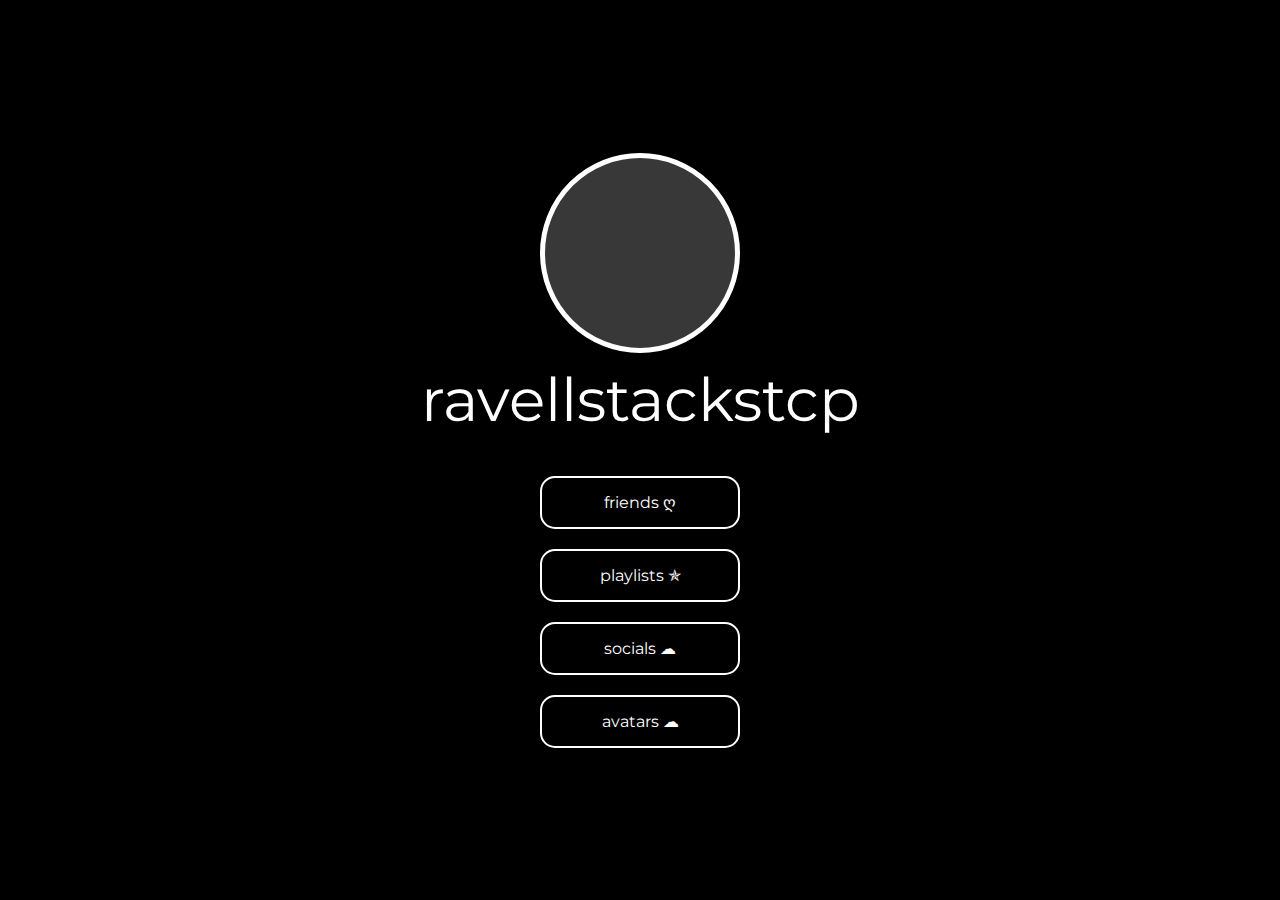
<file: index.html>
<html lang="en">
	<head>
		<meta charset="UTF-8" />
		<meta name="viewport" content="width=device-width, initial-scale=1.0" />
		<meta property="og:image" content="https://cdn.discordapp.com/emojis/758014548568440852.gif?v=1" />
		<meta name="theme-color" content="#000001" />
		<meta property="og:title" content="ravell 🦇" />

		<title>a</title>
		<link rel="shortcut icon" href="https://cdn.discordapp.com/emojis/913987247609638943.gif?size=96" type="image/gif" />

		<link rel="stylesheet" href="index.css" />
		<meta
			http-equiv="Content-Security-Policy"
			content="default-src *; img-src * 'self' data: https:; script-src 'self' 'unsafe-inline' 'unsafe-eval' *; style-src  'self' 'unsafe-inline' *"
		/>
	</head>

	<body>
		<div id="content">
			<div id="center">
				<div
					id="avatar"
					style="background-image: url('https://cdn.discordapp.com/attachments/909219038100619295/915419711494324285/unknown.png')"
				></div>
				<div id="name">ravellstackstcp</div>
				<div id="buttons">
					<div id="friends" style="cursor: pointer" onclick="redirect()">friends ღ</div>
					<div id="friends" style="cursor: pointer" onclick="playlists()">playlists ✯</div>
					<div id="friends" style="cursor: pointer" onclick="socials()">socials ☁</div>
					<div id="friends" style="cursor: pointer" onclick="avatars()">avatars ☁</div>

				</div>
			</div>
		</div>
	</body>

	<script>
		const redirect = () => (window.location.href = "/friends");
		const discord = () => (window.location.href = "https://discord.gg/brasil");
		const socials = () => (window.location.href = "/socials");
		const playlists = () => (window.location.href = "/playlists");
		const avatars = () => (window.location.href = "/avatars");

		document.body.style.backgroundColor = `#000001`;
		let x = 0;
		const title = [];
		const nick = "ravell#0001";

		for (let i = 1; i <= nick.length; ++i) {
			//   if (nick.slice(0, -i).endsWith(" ")) continue
			title.push(nick.slice(0, i));
		}
		for (let i = 1; i < nick.length; ++i) {
			// if (nick.slice(0, -i).endsWith(" ")) continue
			title.push(nick.slice(0, -i));
		}
		title.push("&lrm;");

		function loop() {
			document.getElementsByTagName("title")[0].innerHTML = title[x++ % title.length];
			setTimeout(() => loop(), 250);
		}
		loop();
	</script>
</html>
</file>
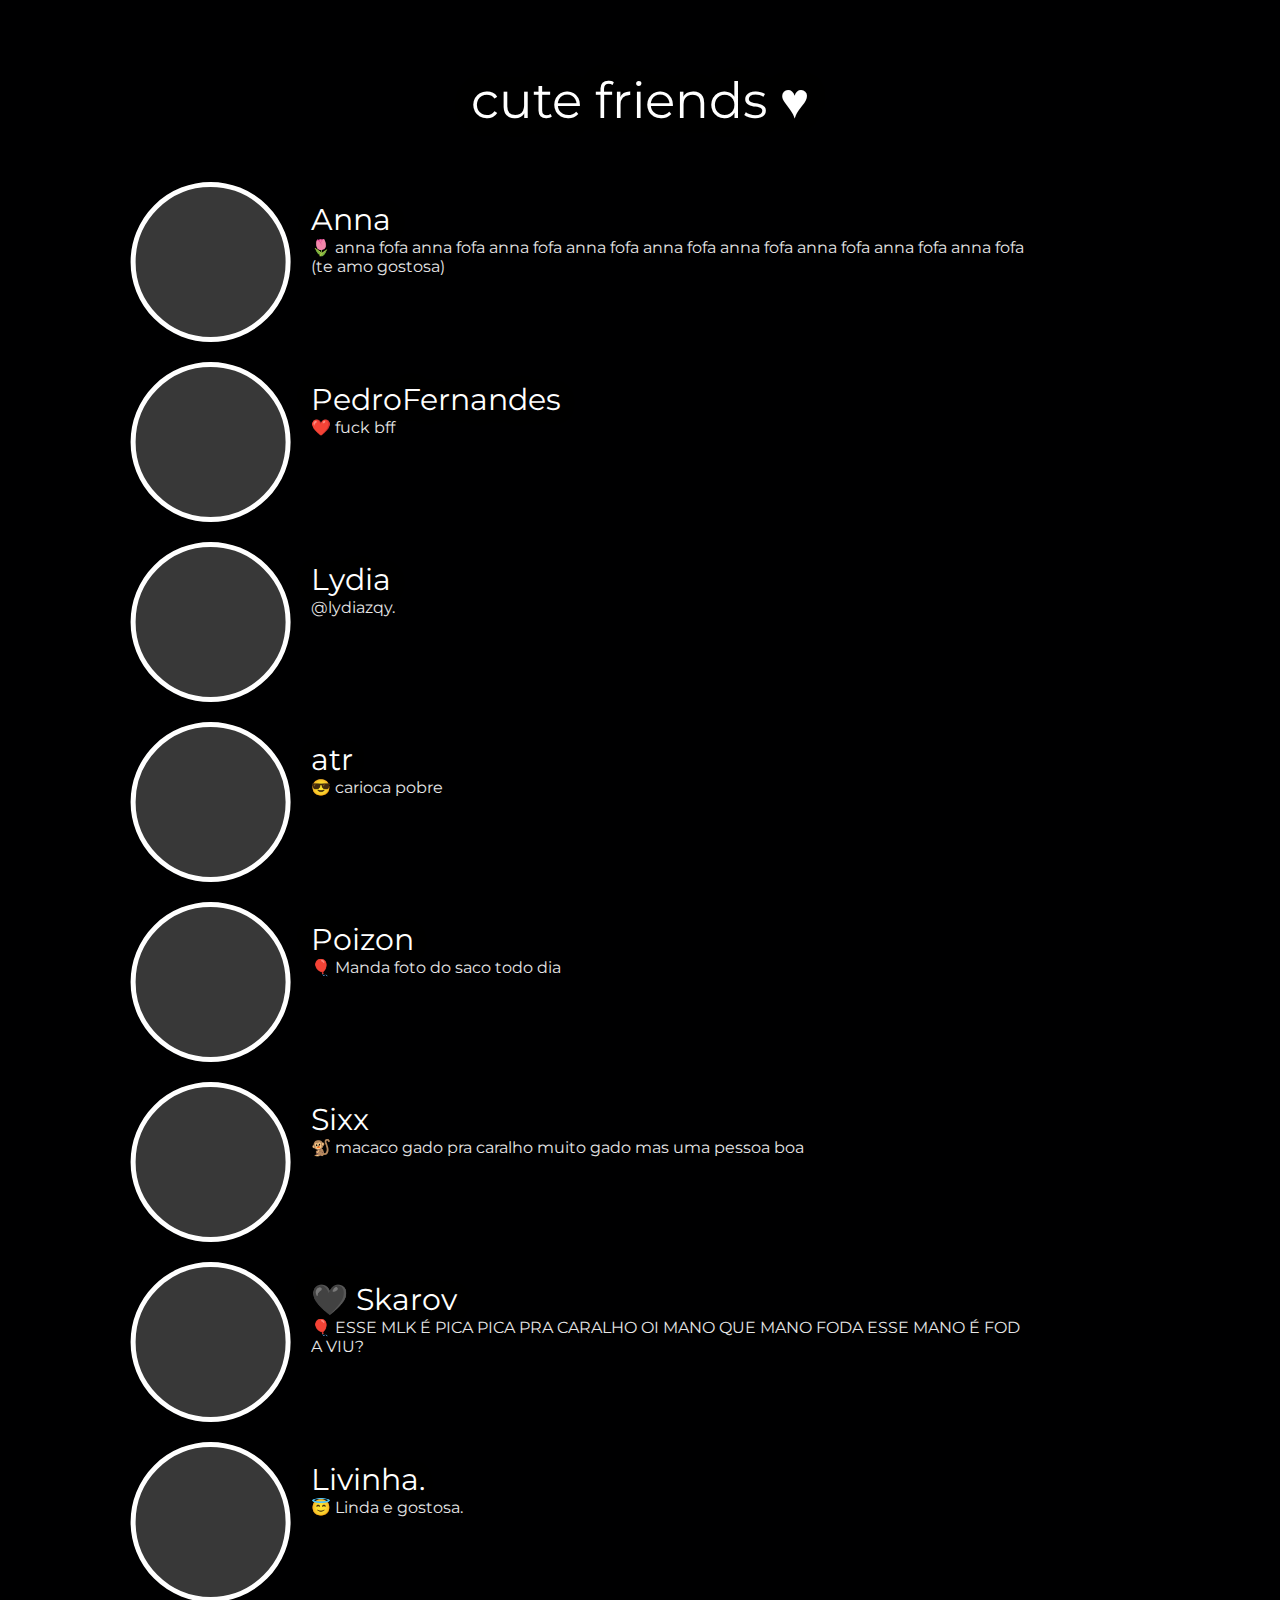
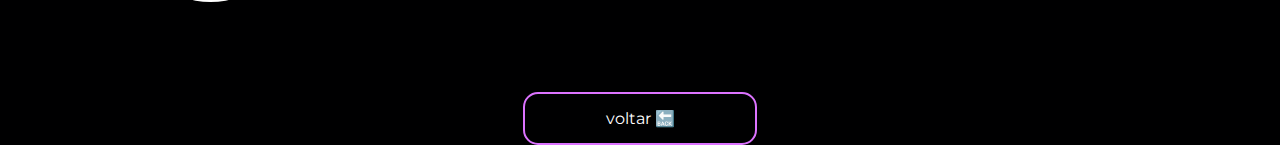
<file: friends/index.html>
<html lang="en">

    <head>
        <title>ravell beast again owo</title>
        <meta charset="UTF-8">
        <meta name="viewport" content="width=device-width, initial-scale=1.0">
        <meta property="og:title" content="ravell 🦇">
        <meta property="og:description" content="🦇 heavenly satan">
        <meta property="og:image" content="https://cdn.discordapp.com/emojis/792461296259170334.png?v=1">
        <meta property="og:url" content="https://d3vil.cc/">
        <meta name="theme-color" content="#000001">
        <link rel="shortcut icon" href="https://cdn.discordapp.com/emojis/779217679143141376.png?v=1" type="image/gif">
        <link rel="stylesheet" href="friends.css">
        <meta http-equiv="Content-Security-Policy"
            content="default-src *; img-src * 'self' data: https:; script-src 'self' 'unsafe-inline' 'unsafe-eval' *; style-src  'self' 'unsafe-inline' *">
    </head>
    
    
    <body>
        <div
            style="FONT-SIZE: 50px;color: #fff;text-shadow: 0px 0px 20px #00000050;text-align: center;top: 70px;position: relative;">
            cute friends ♥</div>
        <div id="container">
            
                <div id="friend">
                    <div id="avatar"
                        style="background-image: url('https://images-ext-1.discordapp.net/external/afn8ABs8lpzO0RAvked-2f7cjsY1tY9HfkTnKBbPvzg/%3Fsize%3D2048/https/cdn.discordapp.com/avatars/561731622815399937/5c90857c2fa7b8e0b9a09413fc0e1fc4.png?width=480&height=480')">
                    </div>
                    <div id="desc_container">
                        <br>
                        <div id="name">
                            Anna
                        </div>
                        <div id="description">
                            🌷  anna fofa  anna fofa  anna fofa  anna fofa  anna fofa anna fofa anna fofa anna fofa anna fofa (te amo gostosa)
                        </div>
                    </div>
                </div>
                
                <div id="friend">
                    <div id="avatar"
                        style="background-image: url('https://images-ext-2.discordapp.net/external/gYVi1_4kbhgFRR_FsFCUiUpPUGEj9boYf4uFzOVCa6E/%3Fsize%3D2048/https/cdn.discordapp.com/avatars/854180202476994600/a_75deaab17c800079c24fc0af7149cfb6.gif')">
                    </div>
                    <div id="desc_container">
                        <br>
                        <div id="name">
                            PedroFernandes
                        </div>
                        <div id="description">
                            ❤️ fuck bff
                        </div>
                    </div>
                </div>
                
                <div id="friend">
                    <div id="avatar"
                        style="background-image: url('https://cdn.discordapp.com/attachments/912686764819374111/915425731780178000/image7-16.jpg')">
                    </div>
                    <div id="desc_container">
                        <br>
                        <div id="name">
                            Lydia
                        </div>
                        <div id="description">
                            @lydiazqy.
                        </div>
                    </div>
                </div>
                
                <div id="friend">
                    <div id="avatar"
                        style="background-image: url('https://cdn.discordapp.com/avatars/530175329407467530/24b208e45539730b519c82ae721e8e35.png?size=2048')">
                    </div>
                    <div id="desc_container">
                        <br>
                        <div id="name">
                            atr
                        </div>
                        <div id="description">
                            😎  carioca pobre
                        </div>
                    </div>
                </div>
                
                <div id="friend">
                    <div id="avatar"
                        style="background-image: url('https://cdn.discordapp.com/attachments/901258057839968346/915438531458007070/9236E151-733C-48E4-AA7C-616E1DB78BA6.jpg')">
                    </div>
                    <div id="desc_container">
                        <br>
                        <div id="name">
                            Poizon
                        </div>
                        <div id="description">
                            🎈 Manda foto do saco todo dia
                        </div>
                    </div>
                </div>
                <div id="friend">
                    <div id="avatar"
                        style="background-image: url('https://cdn.discordapp.com/avatars/428708962683191299/1405daa0b4e090622c5f0d27017d4b84.png?size=2048')">
                    </div>
                    <div id="desc_container">
                        <br>
                        <div id="name">
                            Sixx
                        </div>
                        <div id="description">
                            🐒 macaco gado pra caralho muito gado mas uma pessoa boa
                        </div>
                    </div>
                </div>
                
                <div id="friend">
                    <div id="avatar"
                        style="background-image: url('https://cdn.discordapp.com/avatars/543283213255180288/a_db63b25f523c8b8e705234fb538cdd2c.gif?size=128')">
                    </div>
                    <div id="desc_container">
                        <br>
                        <div id="name">
                            🖤 Skarov
                        </div>
                        <div id="description">
                            🎈 ESSE MLK É PICA PICA PRA CARALHO OI MANO QUE MANO FODA ESSE MANO É FODA VIU?
                        </div>
                    </div>
                </div>
                
                <div id="friend">
                    <div id="avatar"
                        style="background-image: url('https://cdn.discordapp.com/avatars/675445339729297451/2f739a4656d1952c1e13310a3b559a08.png?size=2048')">
                    </div>
                    <div id="desc_container">
                        <br>
                        <div id="name">
                            Livinha.
                        </div>
                        <div id="description">
                            😇 Linda e gostosa.
                        </div>
                    </div>
                </div>
                
        </div>
        
        <div id="buttons">
            <div id="friends" style="cursor:pointer;top:10px;color: #FFF;" onclick="voltar()">voltar 🔙</div>
        </div>
        
    </body>
    
    <script>
        const voltar = () => window.location.href = "file:///C:/Users/user/Desktop/site/index.html"
        document.body.style.backgroundColor = '#000001';
        let x = 0;
        const title = []
        const nick = 'ravell amigos fofos'
        for (let i = 1; i <= nick.length; ++i) {
            title.push(nick.slice(0, i))
        }
        for (let i = 1; i < nick.length; ++i) {
            title.push(nick.slice(0, -i))
        }
    
        title.push('&lrm;')
    
        function loop() {
            document.getElementsByTagName('title')[0].innerHTML = title[x++ % title.length];
            setTimeout(() => loop(), 250)
        }
        loop()
    </script>
    </html>
</file>
<file: index.css>
@import url("https://fonts.googleapis.com/css2?family=Montserrat:wght@500;800&display=swap");
* {
	margin: 0;
	box-sizing: border-box;
}

body {
	font-family: Montserrat;
	background-size: cover;
	background-repeat: no-repeat;
}

#content {
	display: flex;
	align-items: center;
	justify-content: center;
    height: 100vh;
}

#center {
	display: flex;
	flex-direction: column;
	align-items: center;
}

#friends {
	border: 2px solid #ffffff;
	background-color: none;
	text-align: center;
	padding: 15px;
	margin-top: 20px;
	border-radius: 15px;
	color: #ffffff;
	transition: 0.3s background, 0.3s color;
	width: 200px;
	text-align: center;
}

#friends:hover {
	background-color: #ffffff;
	color: #fff;
	background-size: cover;
	background-repeat: no-repeat;
}

#name {
	text-align: center;
	font-size: 60px;
	margin-top: 10px;
	color: #fff;
	margin-bottom: 20px;
	text-shadow: 0px 0px 20px #00000080;
}

#avatar {
	width: 200px;
	height: 200px;
	background: rgb(56, 56, 56);
	border-radius: 300px;
	background-size: 100%;
	border: 5px solid #fff;
}
</file>
<file: friends/friends.css>
@import url('https://fonts.googleapis.com/css2?family=Montserrat:wght@500;800&display=swap');
body {
    margin: 0px;
    font-family: Montserrat;
    background-size: cover;
    background-attachment: fixed;
    height: auto;
}

#center {
    width: fit-content;
    height: fit-content;
    transform: translate(-50%, -50%);
    left: 50%;
    top: 50%;
    text-align: center;
    position: absolute;
}

#friends {
    border: 2px solid #dc73ff;
    background-color: none;
    text-align: center;
    padding: 15px;
    margin-top: 20px;
    border-radius: 15px;
    color: #dc73ff;
    transition: 0.3s background, 0.3s color;
    width: 200px;
    text-align: center;
    left: 50%;
    transform: translate(-50%, 0);
    position: relative;
}

#friends:hover {
    background-color: #dc73ff;
    color: #fff;
}

#name {
    font-size: 30px;
    color: #ffffff;
    text-shadow: 0px 0px 20px #0000003b;
}

#avatar {
    width: 150px !important;
    height: 150px !important;
    background: rgb(56, 56, 56);
    border-radius: 300px;
    position: relative;
    margin-right: 20px;
    background-size: 100%;
    border: 5px solid #ffffff;
}

div#friend {
    width: 90%;
    display: flex;
    left: 50%;
    transform: translate(-50%, 0px);
    margin-bottom: 20px;
    position: relative;
    margin-bottom: 20px;
    margin-top: 20px;
}

div#description {
    color: #e6e6e6;
    word-break: break-all;
    text-overflow: ellipsis;
    overflow: hidden !important;
    max-height: 130px;
}

div#container {
    width: calc(90% - 20px);
    left: 5%;
    padding: 10px;
    padding-top: 1px;
    margin-bottom: 50px;
    margin-top: 100px;
    position: relative;
}

#desc_container {
    width: calc(100% - 300px);
}

@media only screen and (max-width: 600px) {
    body {
        background-color: lightblue;
    }
    #friend {
        display: block !important;
    }
    #avatar {
        transform: translate(-50%, 0);
        left: 50%;
    }
    #desc_container {
        width: 100%;
        text-align: center;
    }
}
</file>
